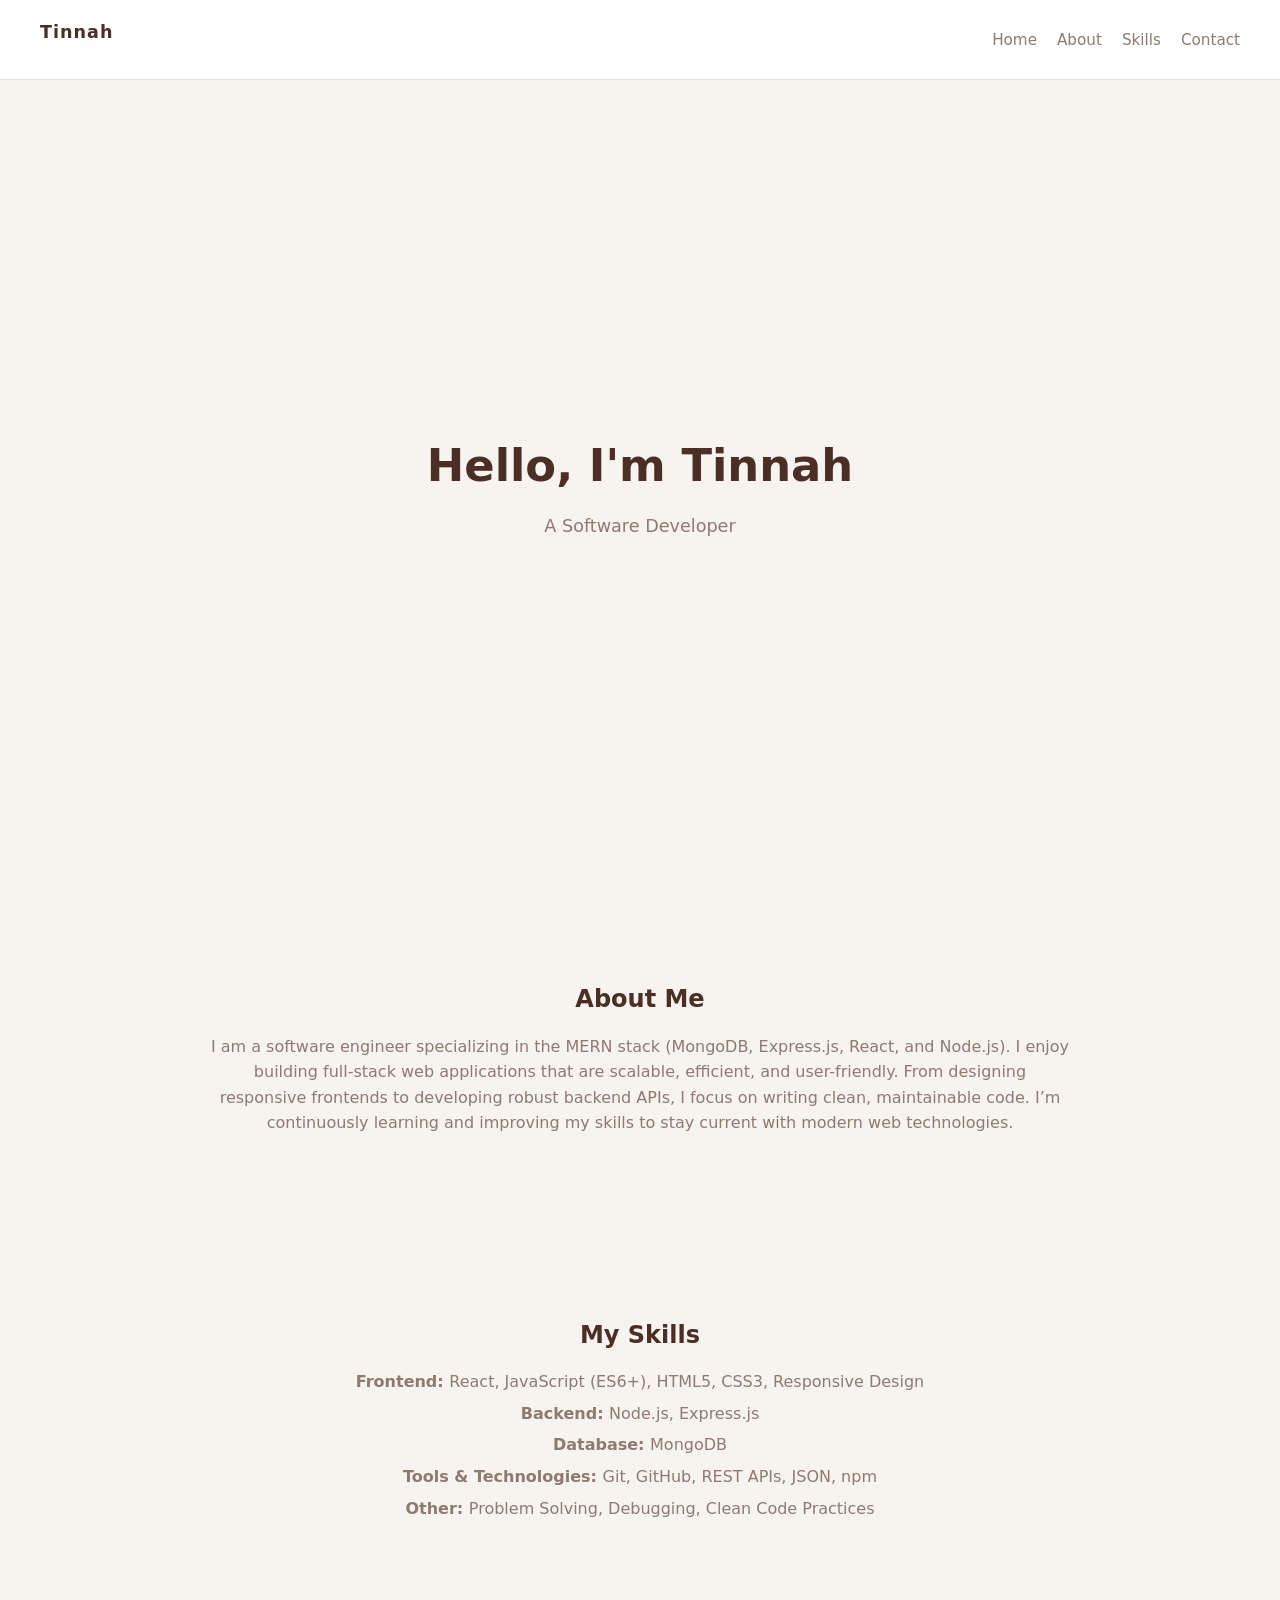
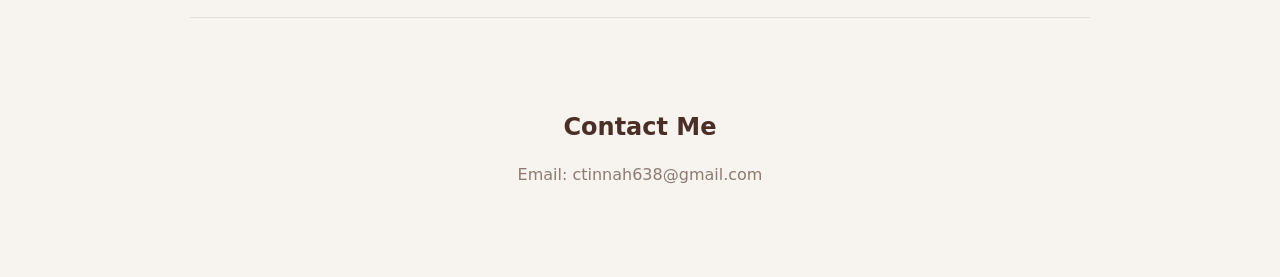
<file: day1-landing-page/index.html>
<!DOCTYPE html>
<html lang="en">
<head>
    <meta charset="UTF-8">
    <meta name="viewport" content="width=device-width, initial-scale=1.0">
    <title>My Landing Page</title>
    <link rel="stylesheet" href="style.css">
</head>
<body>

    <nav>
        <h2>Tinnah</h2>
        <ul>
            <li><a href="#hero">Home</a></li>
            <li><a href="#about">About</a></li>
            <li><a href="#skills">Skills</a></li>
            <li><a href="#contact">Contact</a></li>
        </ul>
    </nav>

    <section id="hero">
        <h1>Hello, I'm Tinnah</h1>
        <p>A Software Developer</p>
    </section>

    <section id="about">
        <h2>About Me</h2>
        <p>I am a software engineer specializing in the MERN stack (MongoDB, Express.js, React, and Node.js). I enjoy building full-stack web applications that are scalable, efficient, and user-friendly. From designing responsive frontends to developing robust backend APIs, I focus on writing clean, maintainable code. I’m continuously learning and improving my skills to stay current with modern web technologies.</p>
    </section>

    <section id="skills">
        <h2>My Skills</h2>
        <p>  <b>Frontend: </b> React, JavaScript (ES6+), HTML5, CSS3, Responsive Design</p> 
        <p><b>Backend: </b>Node.js, Express.js</p>
        <p><b>Database: </b> MongoDB</p>
        <p><b>Tools & Technologies: </b> Git, GitHub, REST APIs, JSON, npm</p>
        <p><b>Other: </b> Problem Solving, Debugging, Clean Code Practices</p>
    </section>  

    <section id="contact">
        <h2>Contact Me</h2>
        <p>Email: ctinnah638@gmail.com</p>
    </section>

    <script src="script.js"></script>
</body>
</html>
</file>
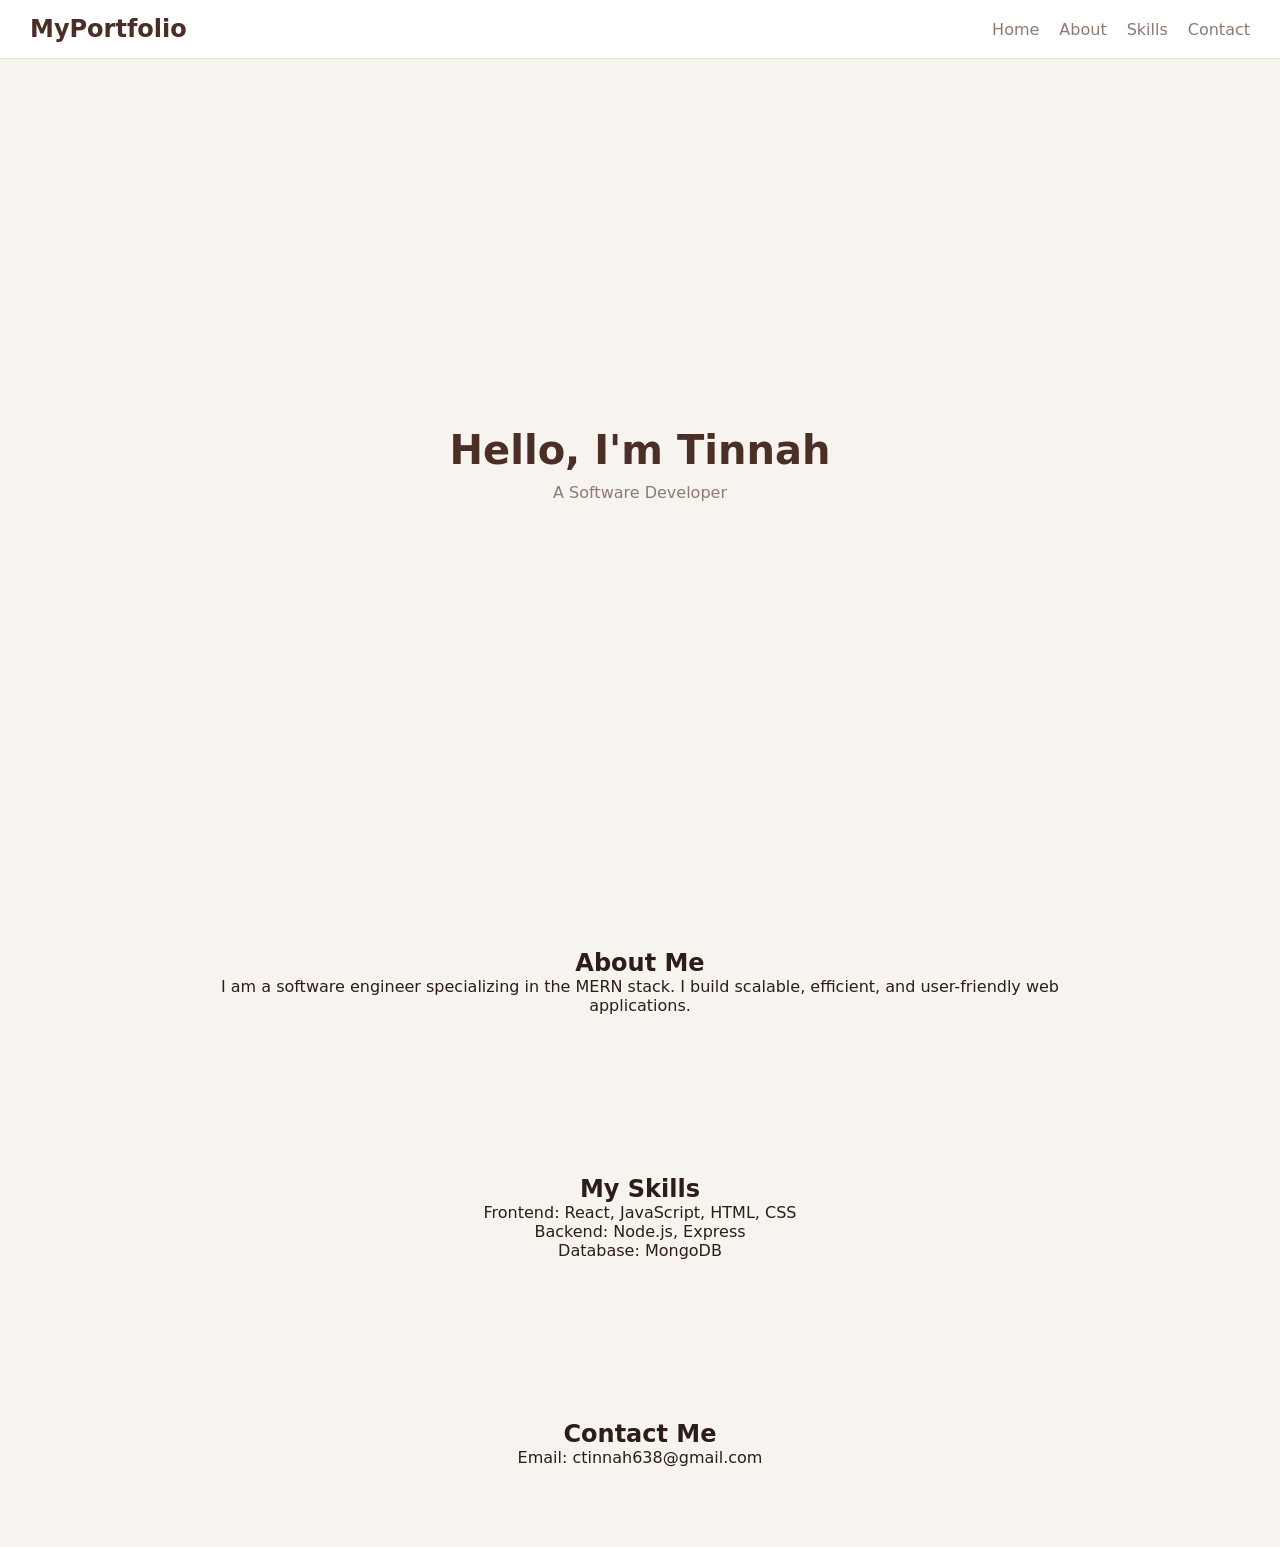
<file: day2-responsive-navbar/index.html>
<!DOCTYPE html>
<html lang="en">
<head>
    <meta charset="UTF-8">
    <meta name="viewport" content="width=device-width, initial-scale=1.0">
    <title>My Portfolio</title>
    <link rel="stylesheet" href="style.css">
</head>
<body>

    <nav>
        <h2>MyPortfolio</h2>

        <div class="menu-toggle">☰</div>

        <ul>
            <li><a href="#hero">Home</a></li>
            <li><a href="#about">About</a></li>
            <li><a href="#skills">Skills</a></li>
            <li><a href="#contact">Contact</a></li>
        </ul>
    </nav>

    <section id="hero">
        <h1>Hello, I'm Tinnah</h1>
        <p>A Software Developer</p>
    </section>

    <section id="about">
        <h2>About Me</h2>
        <p>
            I am a software engineer specializing in the MERN stack. I build
            scalable, efficient, and user-friendly web applications.
        </p>
    </section>

    <section id="skills">
        <h2>My Skills</h2>
        <p>Frontend: React, JavaScript, HTML, CSS</p>
        <p>Backend: Node.js, Express</p>
        <p>Database: MongoDB</p>
    </section>

    <section id="contact">
        <h2>Contact Me</h2>
        <p>Email: ctinnah638@gmail.com</p>
    </section>

    <script src="script.js"></script>
</body>
</html>
</file>
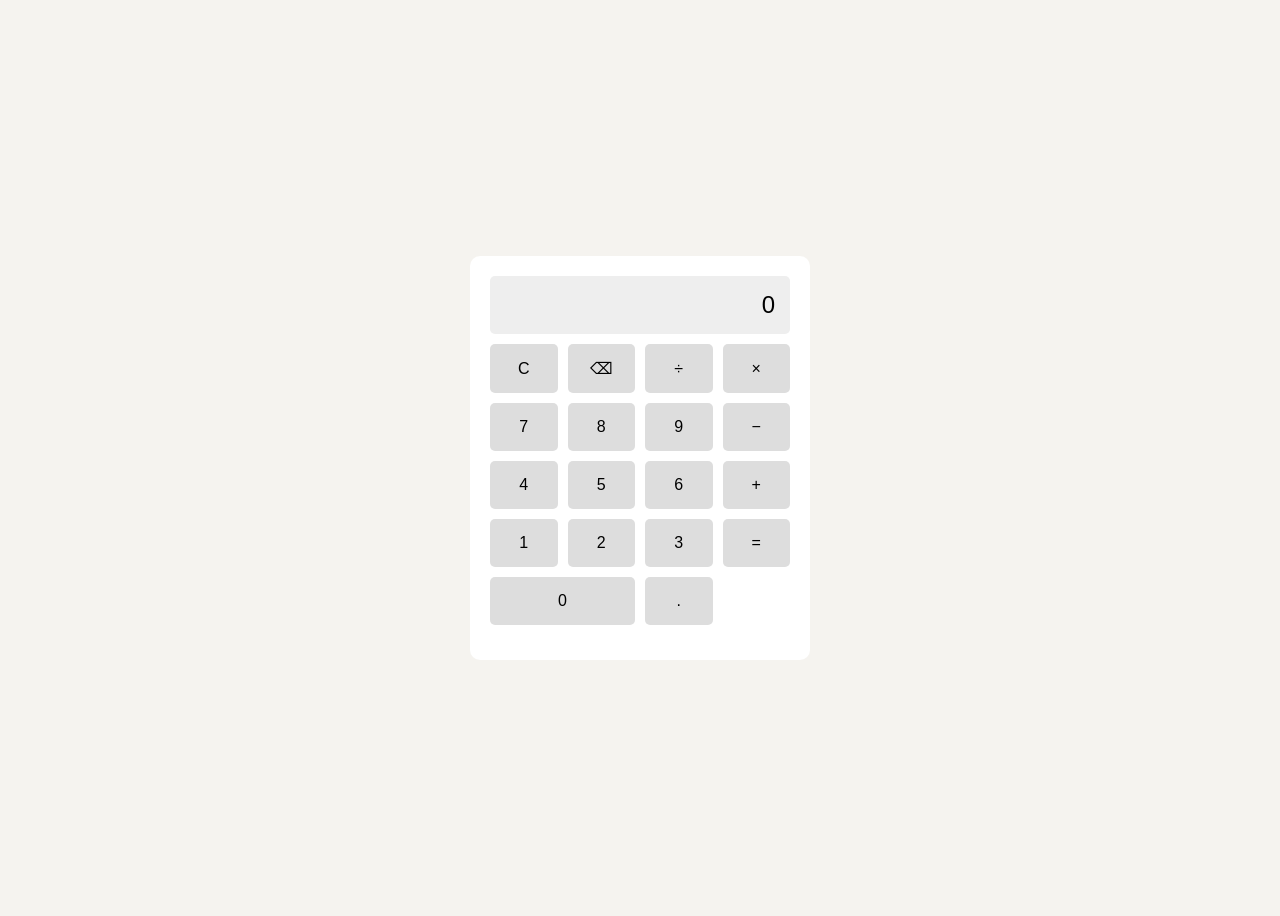
<file: day3-calculator/index.html>
<!DOCTYPE html>
<html lang="en">
<head>
<meta charset="UTF-8">
<meta name="viewport" content="width=device-width, initial-scale=1.0">
<title>Calculator</title>
<link rel="stylesheet" href="style.css">
</head>
<body>

<div class="calculator">
    <div class="display" id="display">0</div>

    <div class="buttons">
        <button data-action="clear">C</button>
        <button data-action="delete">⌫</button>
        <button data-value="/">÷</button>
        <button data-value="*">×</button>

        <button data-value="7">7</button>
        <button data-value="8">8</button>
        <button data-value="9">9</button>
        <button data-value="-">−</button>

        <button data-value="4">4</button>
        <button data-value="5">5</button>
        <button data-value="6">6</button>
        <button data-value="+">+</button>

        <button data-value="1">1</button>
        <button data-value="2">2</button>
        <button data-value="3">3</button>
        <button data-action="equals">=</button>

        <button data-value="0" class="zero">0</button>
        <button data-value=".">.</button>
    </div>

    <div class="history" id="history"></div>
</div>

<script src="script.js"></script>
</body>
</html>
</file>
<file: day1-landing-page/style.css>
:root {
    --bg: #f7f3ef;
    --text: #2c1d16;
    --primary: #4b2e25;
    --accent: #b08968;
    --muted: #8d7b72;
    --white: #ffffff;
}

* {
    margin: 0;
    padding: 0;
    box-sizing: border-box;
}

body {
    font-family: system-ui, -apple-system, Segoe UI, Roboto, Arial, sans-serif;
    background: var(--bg);
    color: var(--text);
    line-height: 1.6;
}

nav {
    display: flex;
    justify-content: space-between;
    align-items: center;
    padding: 18px 40px;
    background: var(--white);
    border-bottom: 1px solid #e7ded8;
    position: sticky;
    top: 0;
    z-index: 100;
}

nav h2 {
    font-size: 1.1rem;
    color: var(--primary);
    letter-spacing: 1px;
}

nav ul {
    display: flex;
    list-style: none;
    gap: 20px;
}

nav a {
    text-decoration: none;
    color: var(--muted);
    font-size: 0.95rem;
    transition: 0.2s;
}

nav a:hover {
    color: var(--primary);
}

section {
    padding: 90px 20px;
    max-width: 900px;
    margin: auto;
    text-align: center;
}

#hero {
    height: 90vh;
    display: flex;
    flex-direction: column;
    justify-content: center;
    align-items: center;
}

#hero h1 {
    font-size: 2.8rem;
    color: var(--primary);
    font-weight: 600;
}

#hero p {
    margin-top: 10px;
    color: var(--muted);
    font-size: 1.1rem;
}

h2 {
    color: var(--primary);
    margin-bottom: 15px;
    font-size: 1.5rem;
}

p {
    color: var(--muted);
    font-size: 1rem;
}

#skills {
    text-align: center;
}

#skills p {
    margin: 6px 0;
}

#contact {
    border-top: 1px solid #e7ded8;
}

@media (max-width: 768px) {
    nav {
        flex-direction: column;
        gap: 10px;
    }

    nav ul {
        flex-direction: column;
        align-items: center;
        gap: 10px;
    }

    #hero h1 {
        font-size: 2rem;
    }
}
</file>
<file: day2-responsive-navbar/style.css>
:root {
    --bg: #f7f3ef;
    --text: #2c1d16;
    --primary: #4b2e25;
    --accent: #b08968;
    --muted: #8d7b72;
    --white: #ffffff;
}

* {
    margin: 0;
    padding: 0;
    box-sizing: border-box;
}

body {
    font-family: system-ui, Arial, sans-serif;
    background: var(--bg);
    color: var(--text);
}

nav {
    display: flex;
    justify-content: space-between;
    align-items: center;
    padding: 15px 30px;
    background: var(--white);
    border-bottom: 1px solid #e7ded8;
    position: sticky;
    top: 0;
    z-index: 100;
}

nav.scrolled {
    box-shadow: 0 2px 10px rgba(0,0,0,0.08);
}

nav h2 {
    color: var(--primary);
}

nav ul {
    display: flex;
    list-style: none;
    gap: 20px;
}

nav a {
    text-decoration: none;
    color: var(--muted);
    transition: 0.2s;
}

nav a:hover {
    color: var(--primary);
}

.menu-toggle {
    display: none;
    font-size: 1.5rem;
    cursor: pointer;
}

section {
    padding: 80px 20px;
    max-width: 900px;
    margin: auto;
    text-align: center;
}

#hero {
    height: 90vh;
    display: flex;
    flex-direction: column;
    justify-content: center;
    align-items: center;
}

#hero h1 {
    font-size: 2.5rem;
    color: var(--primary);
}

#hero p {
    margin-top: 10px;
    color: var(--muted);
}

@media (max-width: 768px) {

    .menu-toggle {
        display: block;
    }

    nav ul {
        position: absolute;
        top: 60px;
        left: 0;
        width: 100%;
        background: var(--white);
        flex-direction: column;
        align-items: center;
        display: none;
        padding: 20px 0;
        border-bottom: 1px solid #e7ded8;
    }

    nav ul.active {
        display: flex;
    }
}
</file>
<file: day3-calculator/style.css>
body {
    display: flex;
    justify-content: center;
    align-items: center;
    height: 100vh;
    background: #f5f3ef;
    font-family: Arial;
}

.calculator {
    background: #fff;
    padding: 20px;
    border-radius: 10px;
    width: 300px;
}

.display {
    background: #eee;
    padding: 15px;
    font-size: 1.5rem;
    text-align: right;
    margin-bottom: 10px;
    border-radius: 5px;
}

.buttons {
    display: grid;
    grid-template-columns: repeat(4, 1fr);
    gap: 10px;
}

button {
    padding: 15px;
    font-size: 1rem;
    border: none;
    cursor: pointer;
    background: #ddd;
    border-radius: 5px;
}

button:hover {
    background: #ccc;
}

.zero {
    grid-column: span 2;
}

.history {
    margin-top: 15px;
    font-size: 0.9rem;
    max-height: 100px;
    overflow-y: auto;
}
</file>
